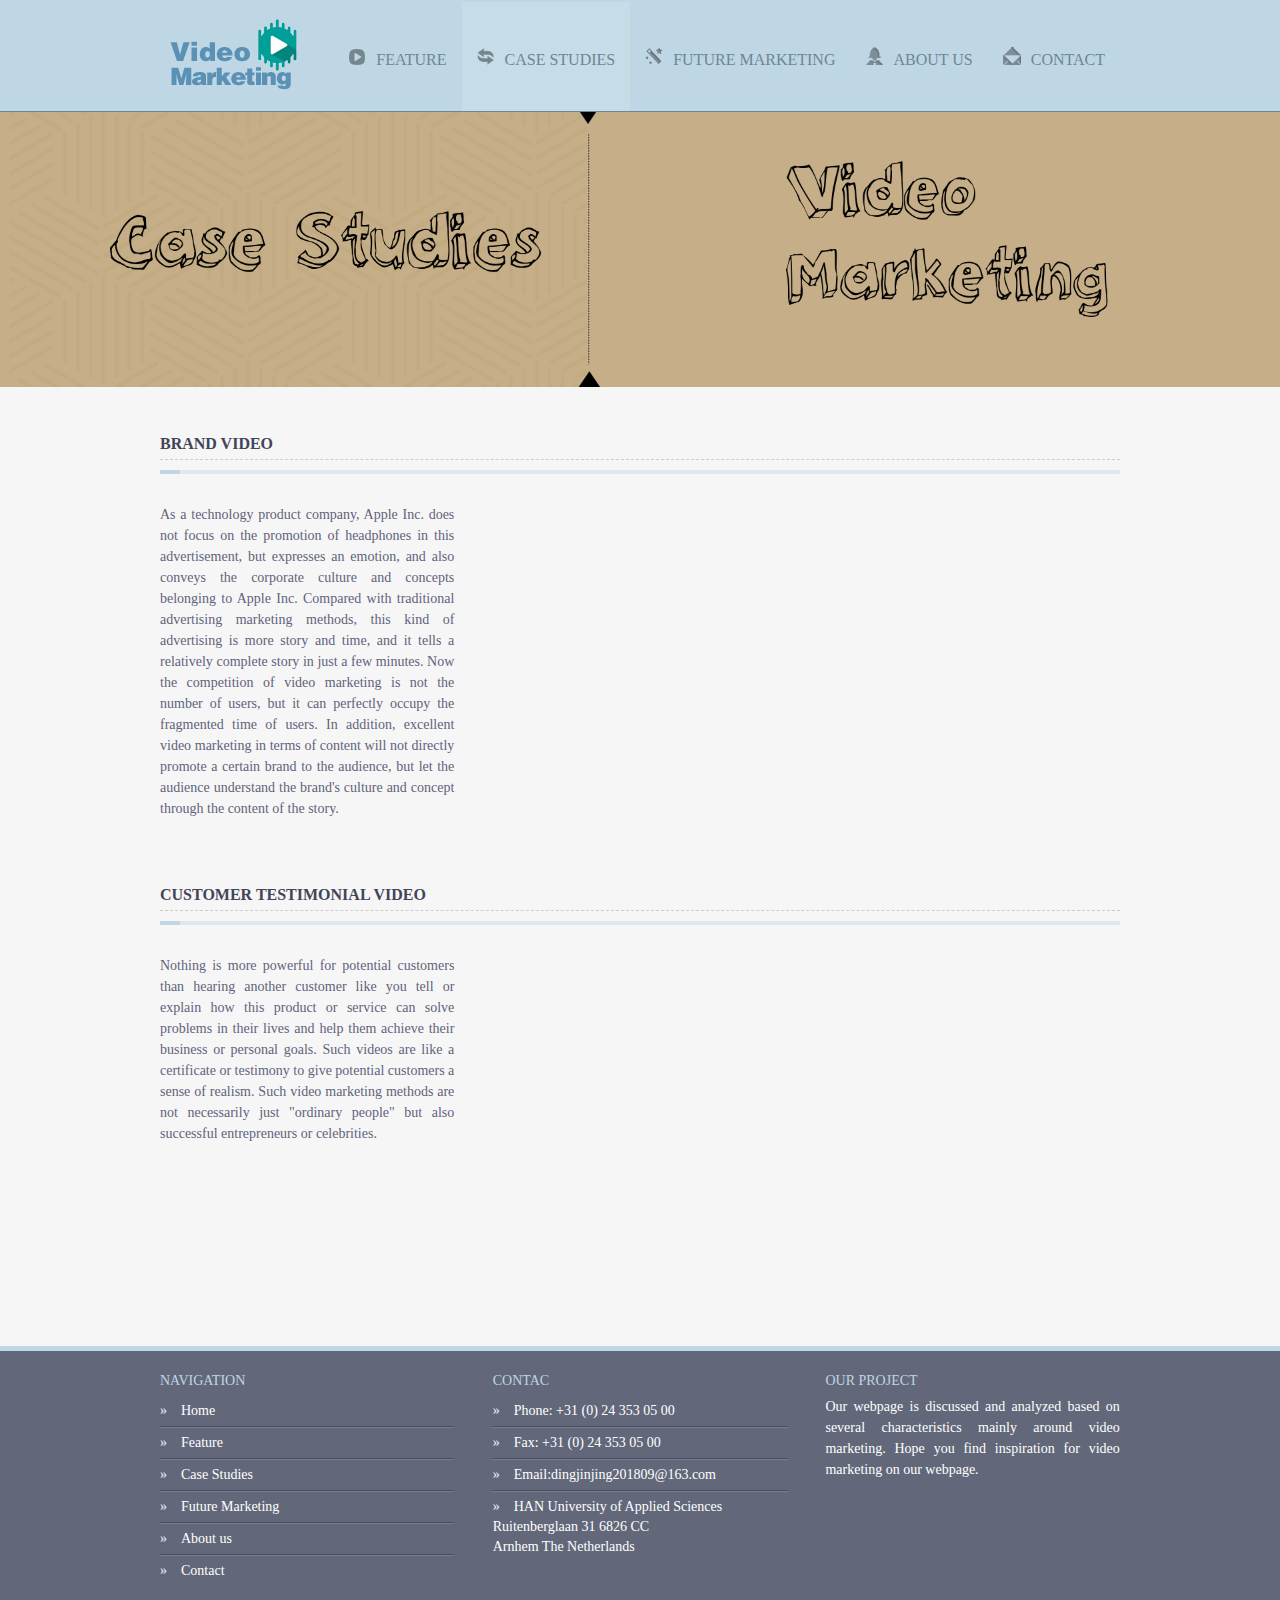
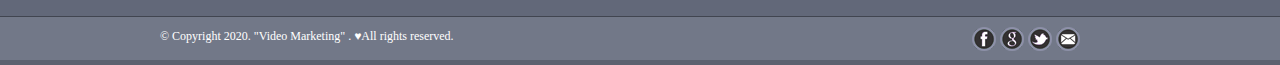
<file: case.html>
<!DOCTYPE html>
<html>
<head>
<meta charset="utf-8">
<title>Case Studies - Video Marketing</title>
<meta name="viewport" content="width=device-width, initial-scale=1, maximum-scale=1, user-scalable=0">
<link rel="stylesheet" href="css/base.css">
<link rel="stylesheet" href="css/skeleton.css">
<link rel="stylesheet" href="css/screen.css">
<script type="text/javascript" src="js/Jump.js"></script>

</head>
<body>
<div id="header">
  <div class="container header"> 
    <header>
      <div class="logo"><a href="index.html"><img src="images/logo.png"/></a></div>
      <div class="mainmenu">
        <div id="mainmenu">
          <ul class="sf-menu">
			  <li><a href="feature.html" class="link_menu"><span class="home"><img src="images/definition.png"/></span>Feature</a></li>
			  <li><a href="case.html" id="visited" class="link_menu"><span class="home"><img src="images/case.png"/></span>Case Studies</a></li>
			  <li><a href="trends.html" class="link_menu"><span class="home"><img src="images/trends.png"/></span>Future Marketing</a></li>
			  <li><a href="about.html" class="link_menu"><span class="home"><img src="images/about.png"/></span>About us</a></li>
			  <li><a href="contact.html" class="link_menu"><span class="home"><img src="images/contact.png"/></span>Contact</a></li>
          </ul>
        </div>
        <form id="responsive-menu" action="#" method="post">
          <select name="select" id="select"  onchange="s_click(this)">
			  <option value="">Navigation</option>
			  <option value="index.html">Home</option>
			  <option value="feature.html">Feature</option>
			  <option value="case.html">Case Studies</option>
              <option value="trends.html">Future Marketing</option>
			  <option value="about.html">About us</option>
			  <option value="contact.html">Contact</option>
          </select>
        </form>
      </div>
    </header>
  </div>
</div>

<div>
  <ul class="slides">
    <li><img src="images/flexslider/13.jpg" alt=""/></li>
  </ul>
</div>

<div class="blankSeparator"></div>
<div class="container portfolio"> 
     <h2>Brand Video</h2>
  <div class="sepContainer1"></div>
   <div class="one_third">
  <div>
    <p style="text-align: justify">As a technology product company, Apple Inc. does not focus on the promotion of headphones in this advertisement, but expresses an emotion, and also conveys the corporate culture and concepts belonging to Apple Inc. Compared with traditional advertising marketing methods, this kind of advertising is more story and time, and it tells a relatively complete story in just a few minutes. Now the competition of video marketing is not the number of users, but it can perfectly occupy the fragmented time of users. In addition, excellent video marketing in terms of content will not directly promote a certain brand to the audience, but let the audience understand the brand's culture and concept through the content of the story.</p>
  </div>
    </div>
  <div class="container portfolio">
  <iframe width="560" height="315" src="https://www.youtube.com/embed/tn837tG2cxA" frameborder="0" allow="accelerometer; autoplay; encrypted-media; gyroscope; picture-in-picture" allowfullscreen></iframe><br><br>
</div>
<div class="blankSeparator"></div>
<h2>Customer Testimonial video</h2>
  <div class="sepContainer1"></div>
    <div class="one_third">
  <div>
    <p style="text-align: justify">Nothing is more powerful for potential customers than hearing another customer like you tell or explain how this product or service can solve problems in their lives and help them achieve their business or personal goals. Such videos are like a certificate or testimony to give potential customers a sense of realism. Such video marketing methods are not necessarily just "ordinary people" but also successful entrepreneurs or celebrities.</p>
  </div>
    </div>
  <div class="container">
  <iframe width="560" height="315" src="https://www.youtube.com/embed/lyYhM0XIIwU" frameborder="0" allow="accelerometer; autoplay; encrypted-media; gyroscope; picture-in-picture" allowfullscreen></iframe><br><br>
</div>
</div>

<div class="blankSeparator1"></div>

<div id="footer">
  <div class="container footer">
    <div class="one_third">
      <h3>Navigation</h3>
      <ul>
        <li class="lines">&raquo;&nbsp;&nbsp;&nbsp;&nbsp;<a href="index.html">Home</a></li>
        <li class="lines">&raquo;&nbsp;&nbsp;&nbsp;&nbsp;<a href="feature.html">Feature</a></li>
        <li class="lines">&raquo;&nbsp;&nbsp;&nbsp;&nbsp;<a href="case.html">Case Studies</a></li>
        <li class="lines">&raquo;&nbsp;&nbsp;&nbsp;&nbsp;<a href="trends.html">Future Marketing</a></li>
        <li class="lines">&raquo;&nbsp;&nbsp;&nbsp;&nbsp;<a href="about.html">About us</a></li>
        <li class="lines">&raquo;&nbsp;&nbsp;&nbsp;&nbsp;<a href="contact.html">Contact</a></li>
      </ul>
    </div>
    <div class="one_third">
      <h3>Contac</h3>
      <ul>
        <li class="lines">&raquo;&nbsp;&nbsp;&nbsp;&nbsp;<a href="contact.html" class="">Phone: +31 (0) 24 353 05 00</a></li>
        <li class="lines">&raquo;&nbsp;&nbsp;&nbsp;&nbsp;<a href="contact.html" class="">Fax: +31 (0) 24 353 05 00</a></li>
        <li class="lines">&raquo;&nbsp;&nbsp;&nbsp;&nbsp;<a href="contact.html" class="">Email:dingjinjing201809@163.com</a></li>
        <li class="lines">&raquo;&nbsp;&nbsp;&nbsp;&nbsp;<a href="contact.html" class="">HAN University of Applied Sciences Ruitenberglaan 31 6826 CC <br>Arnhem The Netherlands</a></li>
      </ul>
    </div>
    <div class="one_third lastcolumn">
      <h3>Our project</h3>
      <p style="text-align: justify">Our webpage is discussed and analyzed based on several characteristics mainly around video marketing. Hope you find inspiration for video marketing on our webpage.</p>
    </div>
  </div>
</div>

<div id="copyright">
  <div class="container">
    <div class="eleven columns alpha">
      <p class="copyright">&copy; Copyright 2020. &quot;Video Marketing&quot; . <i>&hearts;</i>All rights reserved.</p>
    </div>
    <div class="five columns omega">
      <section class="socials">
        <ul class="socials fr">
          <li><a href="#"><img src="images/socials/facebook.png" class="poshytip" title="facebook"  alt="" /></a></li>
          <li><a href="#"><img src="images/socials/google.png" class="poshytip" title="google" alt="" /></a></li>
          <li><a href="#"><img src="images/socials/twitter.png" class="poshytip" title="twitter" alt="" /></a></li>
          <li><a href="#"><img src="images/socials/email.png" class="poshytip" title="Email" alt="" /></a></li>
        </ul>
      </section>
    </div>
  </div>
</div>
</body>
</html>
</file>
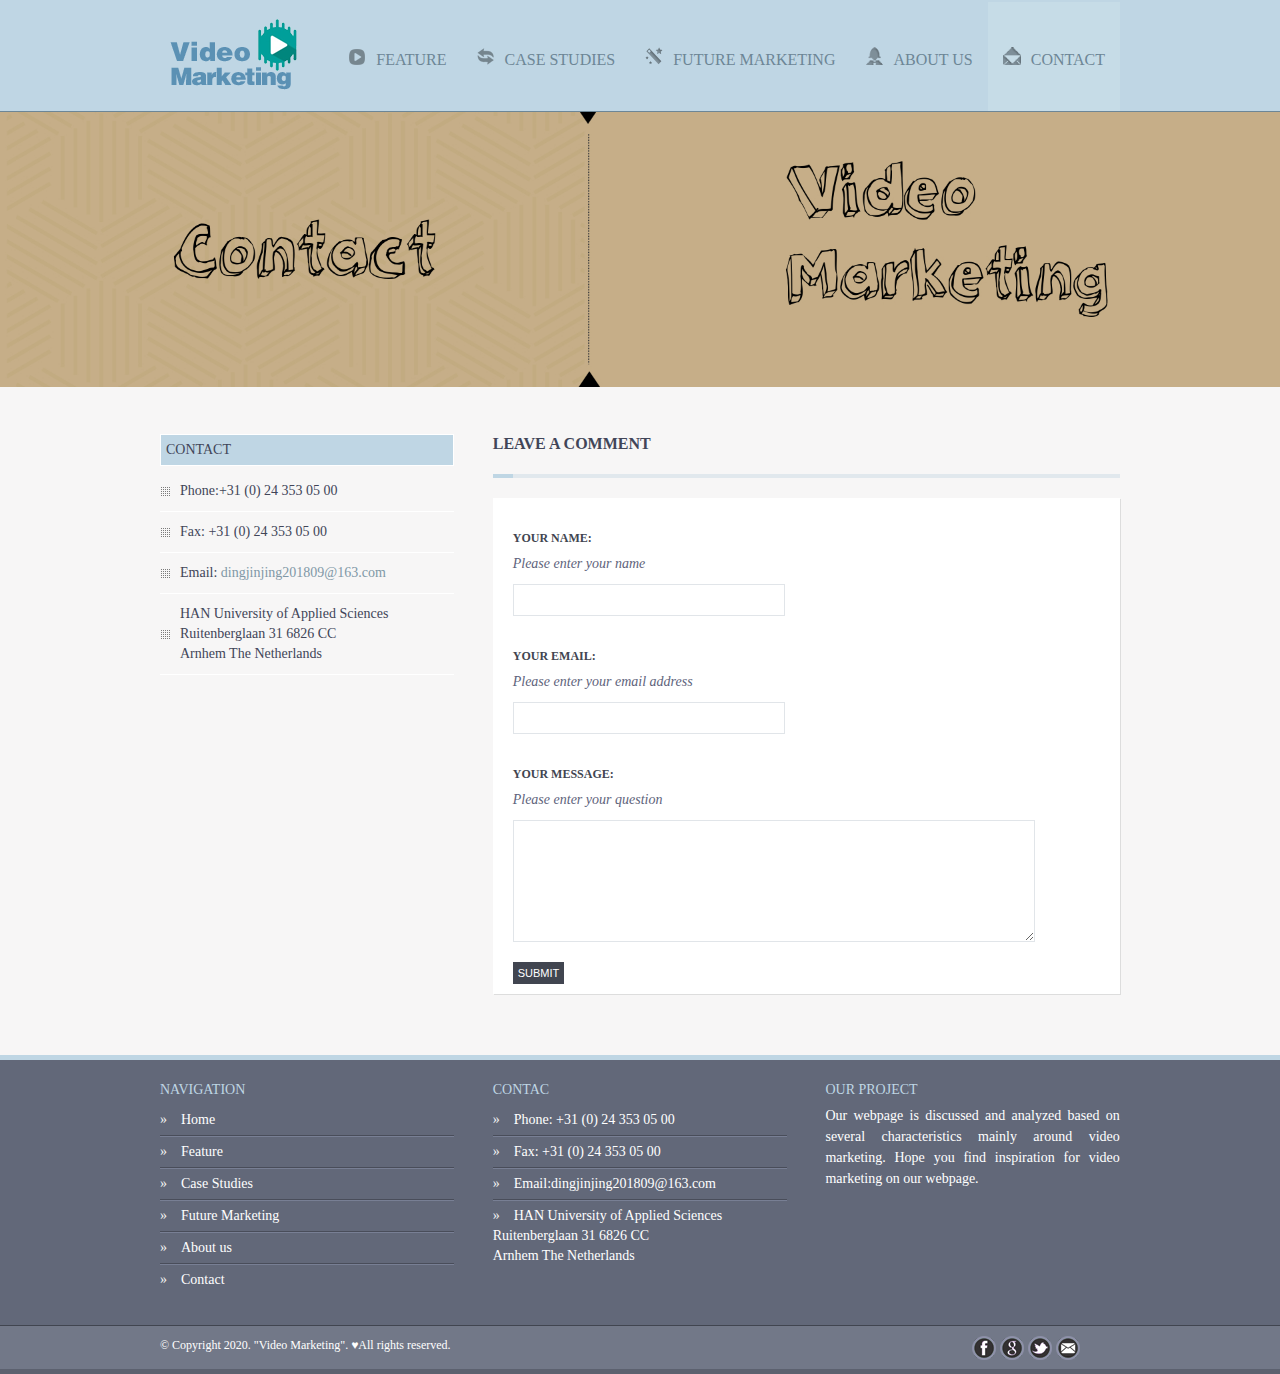
<file: contact.html>
<!DOCTYPE html>
<html>
<head>
<meta charset="utf-8">
<title>Contact - Video Marketing</title>
<meta name="viewport" content="width=device-width, initial-scale=1, maximum-scale=1, user-scalable=0">
<link rel="stylesheet" href="css/base.css">
<link rel="stylesheet" href="css/skeleton.css">
<link rel="stylesheet" href="css/screen.css">
<script type="text/javascript" src="js/Jump.js"></script>
</head>
<body>
<div id="header">
  <div class="container header"> 
    <header>
      <div class="logo"><a href="index.html"><img src="images/logo.png" alt="" /></a></div>
      <div class="mainmenu">
        <div id="mainmenu">
          <ul class="sf-menu">
			  <li><a href="feature.html" class="link_menu"><span class="home"><img src="images/definition.png"/></span>Feature</a></li>
			  <li><a href="case.html" class="link_menu"><span class="home"><img src="images/case.png"/></span>Case Studies</a></li>
			  <li><a href="trends.html" class="link_menu"><span class="home"><img src="images/trends.png"/></span>Future Marketing</a></li>
			  <li><a href="about.html" class="link_menu"><span class="home"><img src="images/about.png"/></span>About us</a></li>
			  <li><a href="contact.html" id="visited" class="link_menu"><span class="home"><img src="images/contact.png"/></span>Contact</a></li>
          </ul>
        </div>
        <form id="responsive-menu" action="#" method="post">
          <select name="select" id="select"  onchange="s_click(this)">
			  <option value="">Navigation</option>
			  <option value="index.html">Home</option>
			  <option value="feature.html">Feature</option>
			  <option value="case.html">Case Studies</option>
               <option value="trends.html">Future Marketing</option>
			  <option value="about.html">About us</option>
			  <option value="contact.html">Contact</option>
          </select>
        </form>
      </div>
    </header>
  </div>
</div>
<div>
  <ul class="slides">
    <li><img src="images/flexslider/16.jpg" alt=""/></li>
  </ul>
</div>
<div class="container">
  <div class="blankSeparator"></div>
  <div class="one_third contactsidebar singleblog">
    <section class="first">
      <h3>Contact</h3>
      <div class="boxtwosep"></div>
      <ul class="contactsidebarList">        
        <li>Phone:+31 (0) 24 353 05 00</li>
        <li>Fax: +31 (0) 24 353 05 00</li>        
        <li>Email: <a href="mailto:kaia831@163.com" title="">dingjinjing201809@163.com</a></li>
		<li>HAN University of Applied Sciences Ruitenberglaan 31 6826 CC <br>Arnhem The Netherlands</li>
      </ul>
    </section>
  </div>
  <div class="two_third lastcolumn contact1">
    <div id="contactForm">
      <h2>Leave a comment</h2>
      <div class="sepContainer"></div>
      <form action="process.php" method="post" id="contact_form">
        <div class="name">
          <label for="name">Your Name:</label>
          <p> Please enter your name</p>
          <input id=name name=email type=text required />
        </div>
        <div class="email">
          <label for="email">Your Email:</label>
          <p> Please enter your email address</p>
          <input id=email name=email type=email required />
        </div>
        <div class="message">
          <label for="message">Your Message:</label>
          <p> Please enter your question</p>
          <textarea id=message name=message rows=6 cols=10 required></textarea>
        </div>
        <div id="loader">
          <input type="submit" value="Submit" />
        </div>
      </form>
    </div>
  </div>
</div>

<div class="blankSeparator2"></div>

<div id="footer">
  <div class="container footer">
    <div class="one_third">
      <h3>Navigation</h3>
      <ul>
        <li class="lines">&raquo;&nbsp;&nbsp;&nbsp;&nbsp;<a href="index.html">Home</a></li>
        <li class="lines">&raquo;&nbsp;&nbsp;&nbsp;&nbsp;<a href="feature.html">Feature</a></li>
        <li class="lines">&raquo;&nbsp;&nbsp;&nbsp;&nbsp;<a href="case.html">Case Studies</a></li>
        <li class="lines">&raquo;&nbsp;&nbsp;&nbsp;&nbsp;<a href="trends.html">Future Marketing</a></li>
        <li class="lines">&raquo;&nbsp;&nbsp;&nbsp;&nbsp;<a href="about.html">About us</a></li>
        <li class="lines">&raquo;&nbsp;&nbsp;&nbsp;&nbsp;<a href="contact.html">Contact</a></li>
      </ul>
    </div>
    <div class="one_third">
      <h3>Contac</h3>
      <ul>
        <li class="lines">&raquo;&nbsp;&nbsp;&nbsp;&nbsp;<a href="contact.html" class="">Phone: +31 (0) 24 353 05 00</a></li>
        <li class="lines">&raquo;&nbsp;&nbsp;&nbsp;&nbsp;<a href="contact.html" class="">Fax: +31 (0) 24 353 05 00</a></li>
        <li class="lines">&raquo;&nbsp;&nbsp;&nbsp;&nbsp;<a href="contact.html" class="">Email:dingjinjing201809@163.com</a></li>
        <li class="lines">&raquo;&nbsp;&nbsp;&nbsp;&nbsp;<a href="contact.html" class="">HAN University of Applied Sciences Ruitenberglaan 31 6826 CC <br>Arnhem The Netherlands</a></li>
      </ul>
    </div>
    <div class="one_third lastcolumn">
      <h3>Our project</h3>
      <p style="text-align: justify">Our webpage is discussed and analyzed based on several characteristics mainly around video marketing. Hope you find inspiration for video marketing on our webpage.</p>
    </div>
  </div>
</div>

<div id="copyright">
  <div class="container">
    <div class="eleven columns alpha">
      <p class="copyright">&copy; Copyright 2020. &quot;Video Marketing&quot;. <i>&hearts;</i>All rights reserved.</p>
    </div>
    <div class="five columns omega">
      <section class="socials">
        <ul class="socials fr">
          <li><a href="#"><img src="images/socials/facebook.png" class="poshytip" title="facebook"  alt="" /></a></li>
          <li><a href="#"><img src="images/socials/google.png" class="poshytip" title="google" alt="" /></a></li>
          <li><a href="#"><img src="images/socials/twitter.png" class="poshytip" title="twitter" alt="" /></a></li>
          <li><a href="#"><img src="images/socials/email.png" class="poshytip" title="Email" alt="" /></a></li>
        </ul>
      </section>
    </div>
  </div>
</div>
</body>
</html>
</file>
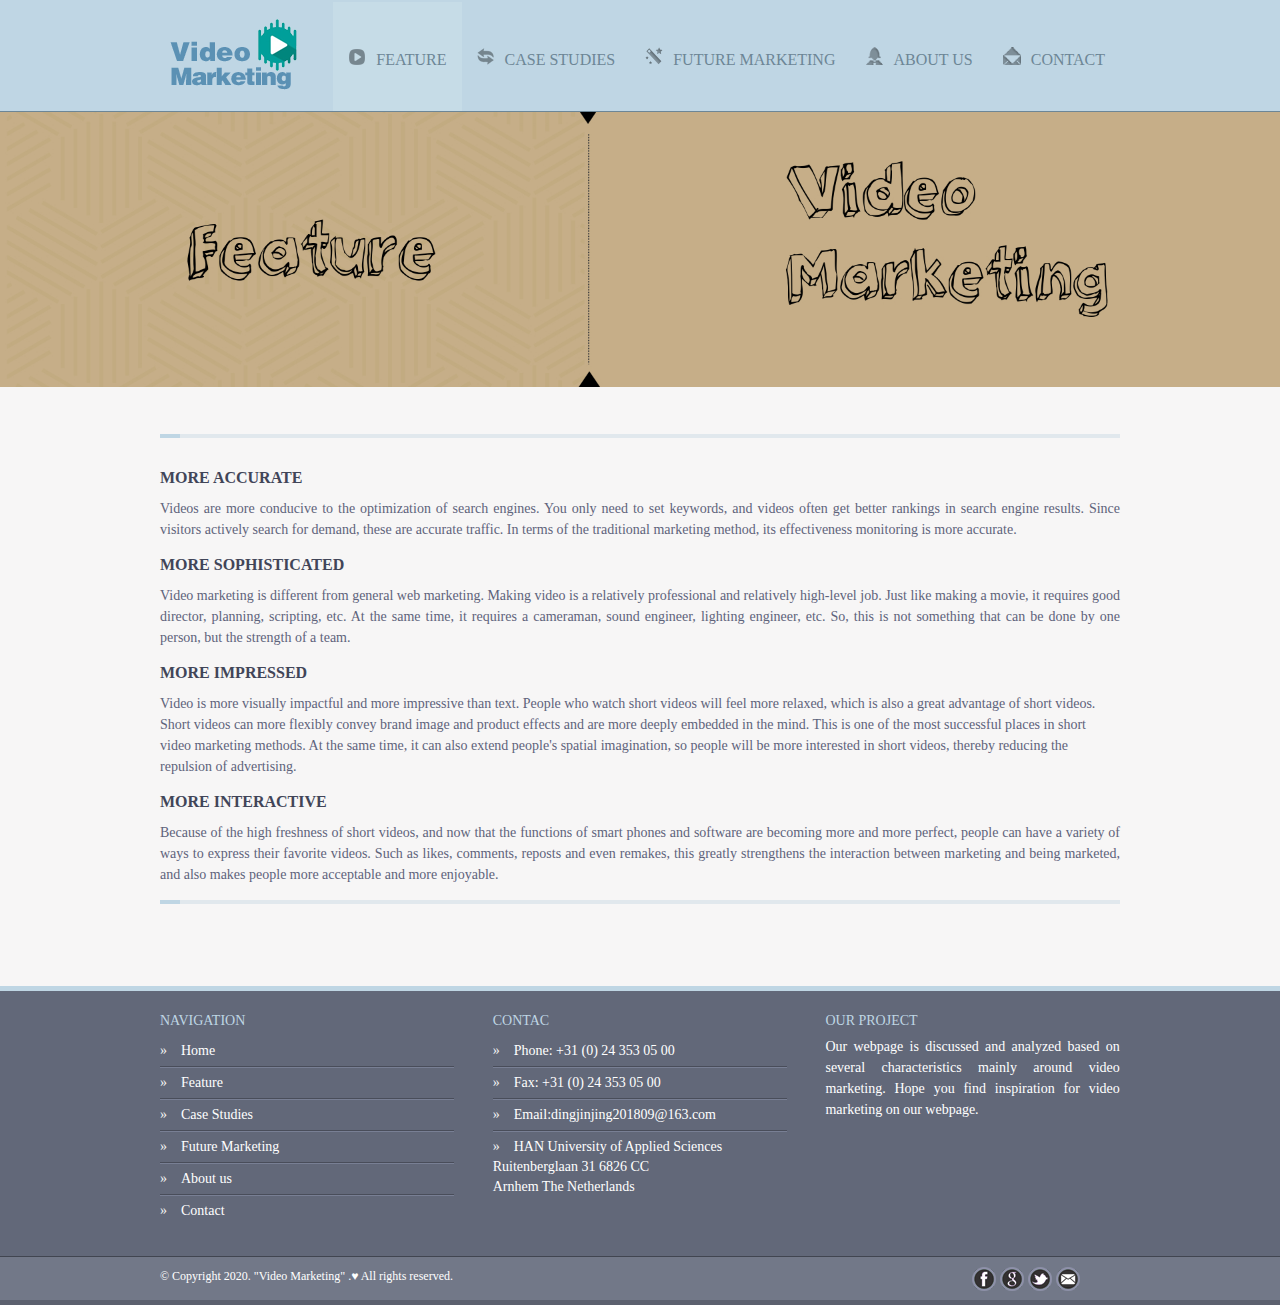
<file: feature.html>
<!DOCTYPE html>
<html>
<head>
<meta charset="utf-8">
<title>Definition - Video Marketing</title>
<meta name="viewport" content="width=device-width, initial-scale=1, maximum-scale=1, user-scalable=0">
<link rel="stylesheet" href="css/base.css">
<link rel="stylesheet" href="css/skeleton.css">
<link rel="stylesheet" href="css/screen.css">
<script type="text/javascript" src="js/Jump.js"></script>

</head>
<body>
<div id="header">
  <div class="container header"> 
    <header>
      <div class="logo"><a href="index.html"><img src="images/logo.png"/></a></div>
      <div class="mainmenu">
        <div id="mainmenu">
          <ul class="sf-menu">
			  <li><a href="feature.html" id="visited" class="link_menu"><span class="home"><img src="images/definition.png"/></span>Feature</a></li>
			  <li><a href="case.html" class="link_menu"><span class="home"><img src="images/case.png"/></span>Case Studies</a></li>
			  <li><a href="trends.html" class="link_menu"><span class="home"><img src="images/trends.png"/></span>Future Marketing</a></li>
			  <li><a href="about.html" class="link_menu"><span class="home"><img src="images/about.png"/></span>About us</a></li>
			  <li><a href="contact.html" class="link_menu"><span class="home"><img src="images/contact.png"/></span>Contact</a></li>
          </ul>
        </div>
        <form id="responsive-menu" action="#" method="post">
          <select name="select" id="select"  onchange="s_click(this)">
			  <option value="">Navigation</option>
			  <option value="index.html">Home</option>
			  <option value="feature.html">Feature</option>
			  <option value="case.html">Case Studies</option>
			  <option value="about.html">About us</option>
			  <option value="contact.html">Contact</option>
          </select>
        </form>
      </div>
    </header>
  </div>
</div>

<div>
  <ul class="slides">
    <li><img src="images/flexslider/feature.jpg" alt=""/></li>
  </ul>
</div>

<div class="blankSeparator"></div>  
    <div class="container">
  <div class="sepContainer1"></div>
  <div>
    <h2>More Accurate</h2>
       <p style="text-align: justify">Videos are more conducive to the optimization of search engines. You only need to set keywords, and videos often get better rankings in search engine results. Since visitors actively search for demand, these are accurate traffic. In terms of the traditional marketing method, its effectiveness monitoring is more accurate.</p>
      <h2>More Sophisticated</h2>
        <p style="text-align: justify">Video marketing is different from general web marketing. Making video is a relatively professional and relatively high-level job. Just like making a movie, it requires good director, planning, scripting, etc. At the same time, it requires a cameraman, sound engineer, lighting engineer, etc. So, this is not something that can be done by one person, but the strength of a team.</p>
      <h2>More Impressed</h2>
        <p style="text-align：justify">Video is more visually impactful and more impressive than text. People who watch short videos will feel more relaxed, which is also a great advantage of short videos. Short videos can more flexibly convey brand image and product effects and are more deeply embedded in the mind. This is one of the most successful places in short video marketing methods. At the same time, it can also extend people's spatial imagination, so people will be more interested in short videos, thereby reducing the repulsion of advertising.</p>
      <h2>More Interactive</h2>
         <p style="text-align: justify">Because of the high freshness of short videos, and now that the functions of smart phones and software are becoming more and more perfect, people can have a variety of ways to express their favorite videos. Such as likes, comments, reposts and even remakes, this greatly strengthens the interaction between marketing and being marketed, and also makes people more acceptable and more enjoyable.</p>
  </div>
    <div class="sepContainer1"></div> 
  <div class="blankSeparator"></div>
  <div class="container">
  </div> 

</div>

<div class="blankSeparator1"></div>

<div id="footer">
  <div class="container footer">
    <div class="one_third">
      <h3>Navigation</h3>
      <ul>
        <li class="lines">&raquo;&nbsp;&nbsp;&nbsp;&nbsp;<a href="index.html">Home</a></li>
        <li class="lines">&raquo;&nbsp;&nbsp;&nbsp;&nbsp;<a href="feature.html">Feature</a></li>
        <li class="lines">&raquo;&nbsp;&nbsp;&nbsp;&nbsp;<a href="case.html">Case Studies</a></li>
        <li class="lines">&raquo;&nbsp;&nbsp;&nbsp;&nbsp;<a href="trends.html">Future Marketing</a></li>
        <li class="lines">&raquo;&nbsp;&nbsp;&nbsp;&nbsp;<a href="about.html">About us</a></li>
        <li class="lines">&raquo;&nbsp;&nbsp;&nbsp;&nbsp;<a href="contact.html">Contact</a></li>
      </ul>
    </div>
    <div class="one_third">
      <h3>Contac</h3>
      <ul>
        <li class="lines">&raquo;&nbsp;&nbsp;&nbsp;&nbsp;<a href="contact.html" class="">Phone: +31 (0) 24 353 05 00</a></li>
        <li class="lines">&raquo;&nbsp;&nbsp;&nbsp;&nbsp;<a href="contact.html" class="">Fax: +31 (0) 24 353 05 00</a></li>
        <li class="lines">&raquo;&nbsp;&nbsp;&nbsp;&nbsp;<a href="contact.html" class="">Email:dingjinjing201809@163.com</a></li>
        <li class="lines">&raquo;&nbsp;&nbsp;&nbsp;&nbsp;<a href="contact.html" class="">HAN University of Applied Sciences Ruitenberglaan 31 6826 CC <br>Arnhem The Netherlands</a></li>
      </ul>
    </div>
    <div class="one_third lastcolumn">
      <h3>Our project</h3>
      <p style="text-align: justify">Our webpage is discussed and analyzed based on several characteristics mainly around video marketing. Hope you find inspiration for video marketing on our webpage.</p>
    </div>
  </div>
</div>

<div id="copyright">
  <div class="container">
    <div class="eleven columns alpha">
      <p class="copyright">&copy; Copyright 2020. &quot;Video Marketing&quot; .<i>&hearts;</i> All rights reserved.</p>
    </div>
    <div class="five columns omega">
      <section class="socials">
        <ul class="socials fr">
          <li><a href="#"><img src="images/socials/facebook.png" class="poshytip" title="facebook"  alt="" /></a></li>
          <li><a href="#"><img src="images/socials/google.png" class="poshytip" title="google" alt="" /></a></li>
          <li><a href="#"><img src="images/socials/twitter.png" class="poshytip" title="twitter" alt="" /></a></li>
          <li><a href="#"><img src="images/socials/email.png" class="poshytip" title="Email" alt="" /></a></li>
        </ul>
      </section>
    </div>
  </div>
</div>
</body>
</html>
</file>
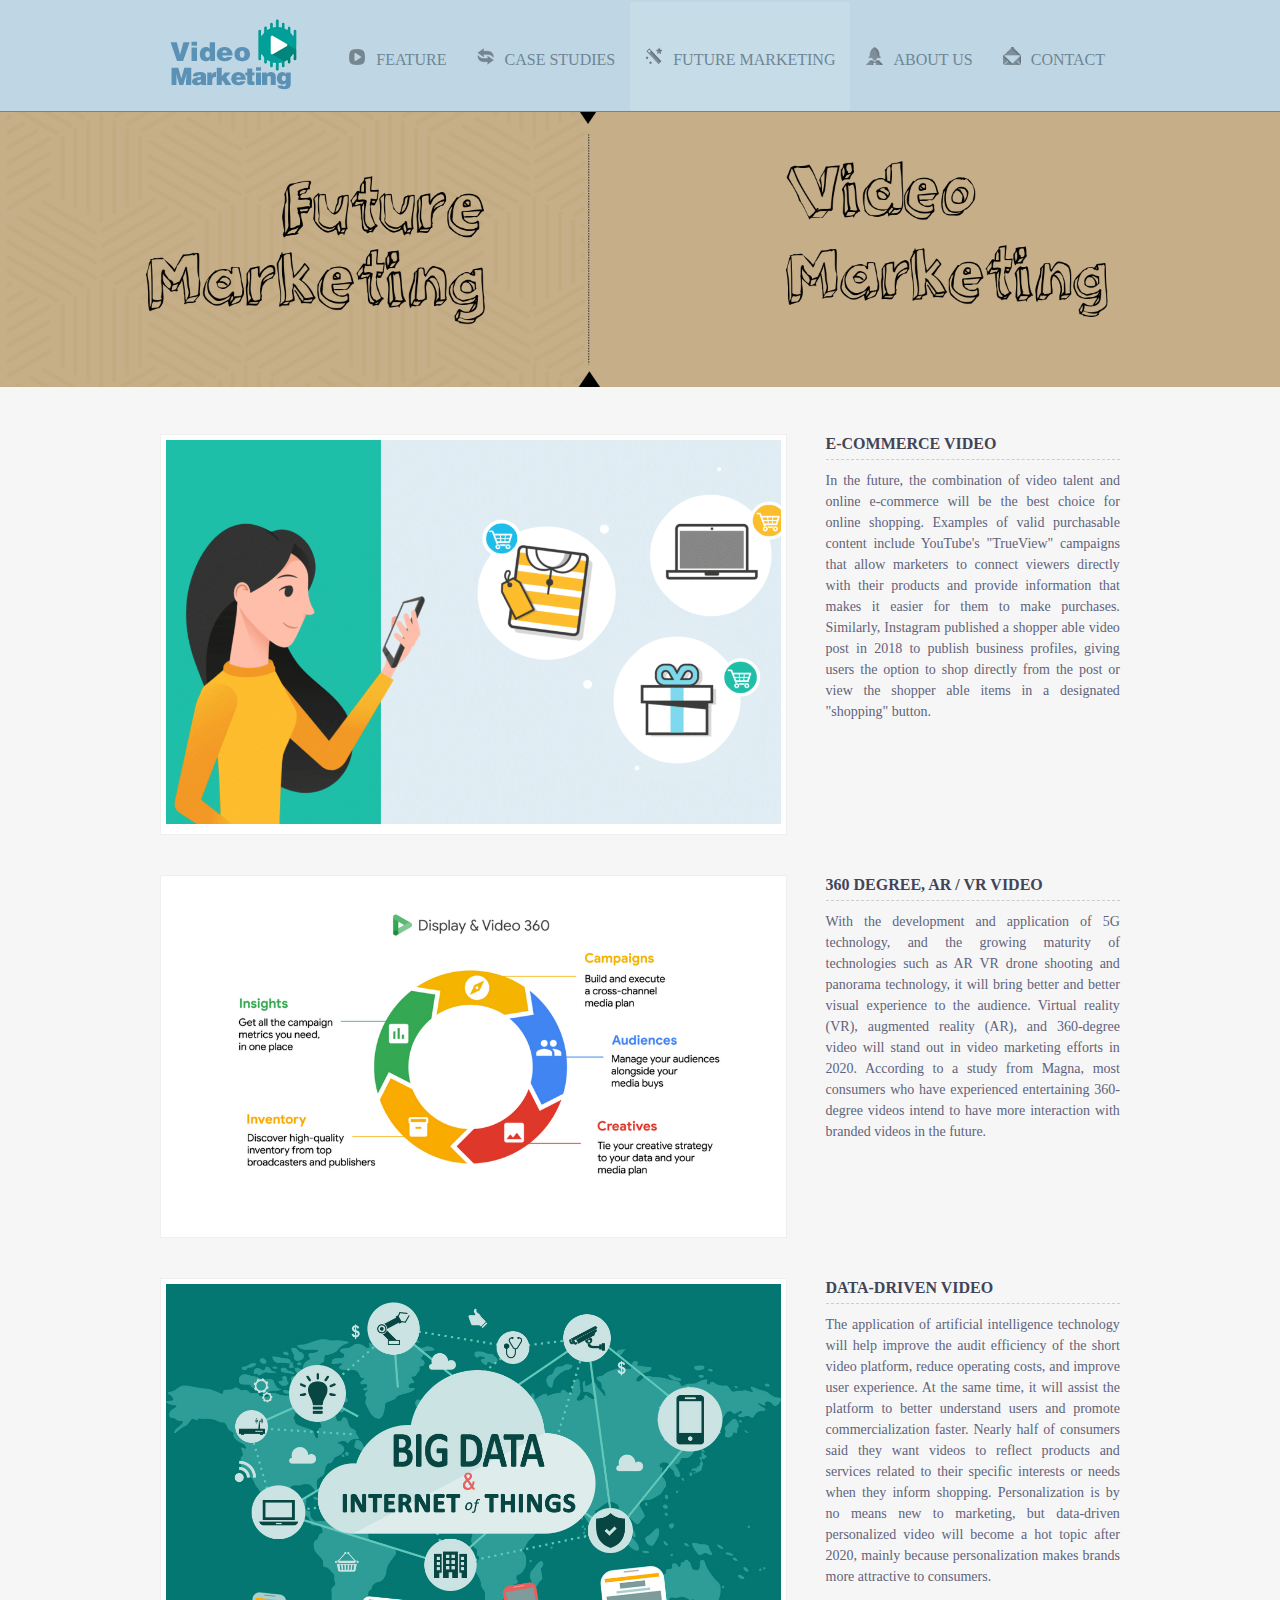
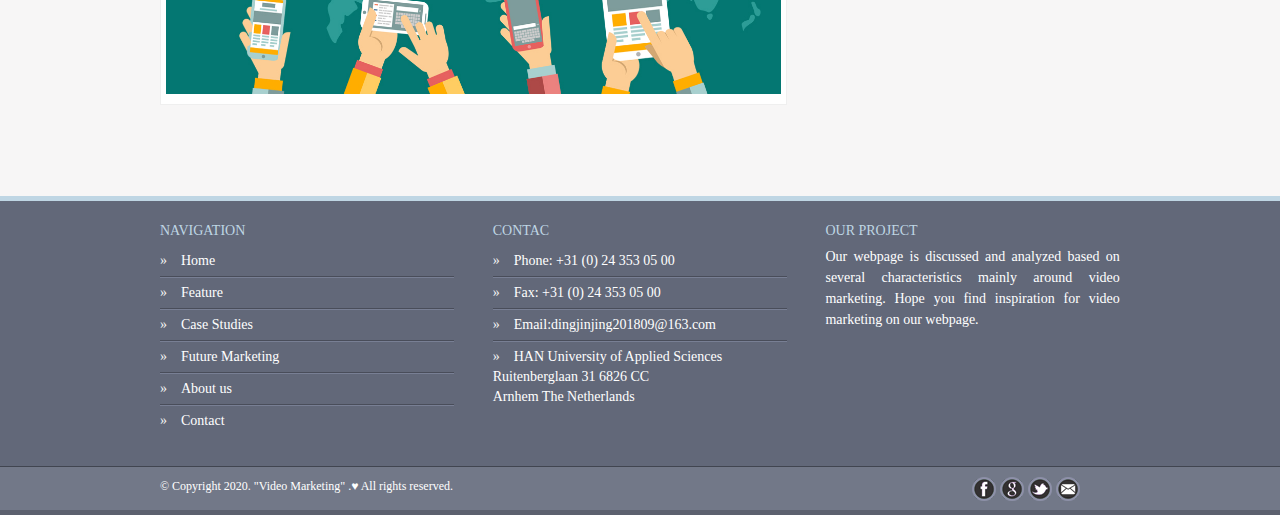
<file: trends.html>
<!DOCTYPE html>
<html>
<head>
<meta charset="utf-8">
<title>Trends - Video Marketing</title>
<meta name="viewport" content="width=device-width, initial-scale=1, maximum-scale=1, user-scalable=0">
<link rel="stylesheet" href="css/base.css">
<link rel="stylesheet" href="css/skeleton.css">
<link rel="stylesheet" href="css/screen.css">
<script type="text/javascript" src="js/Jump.js"></script>

</head>
<body>
<div id="header">
  <div class="container header"> 
    <header>
      <div class="logo"><a href="index.html"><img src="images/logo.png"/></a></div>
      <div class="mainmenu">
        <div id="mainmenu">
          <ul class="sf-menu">
			  <li><a href="feature.html" class="link_menu"><span class="home"><img src="images/definition.png"/></span>Feature</a></li>
			  <li><a href="case.html" class="link_menu"><span class="home"><img src="images/case.png"/></span>Case Studies</a></li>
			  <li><a href="trends.html" id="visited" class="link_menu"><span class="home"><img src="images/trends.png"/></span>Future Marketing</a></li>
			  <li><a href="about.html" class="link_menu"><span class="home"><img src="images/about.png"/></span>About us</a></li>
			  <li><a href="contact.html" class="link_menu"><span class="home"><img src="images/contact.png"/></span>Contact</a></li>
          </ul>
        </div>
        <form id="responsive-menu" action="#" method="post">
          <select name="select" id="select"  onchange="s_click(this)">
			  <option value="">Navigation</option>
			  <option value="index.html">Home</option>
			  <option value="feature.html">Feature</option>
			  <option value="case.html">Case Studies</option>
              <option value="trends.html">Future Marketing</option>
			  <option value="about.html">About us</option>
			  <option value="contact.html">Contact</option>
          </select>
        </form>
      </div>
    </header>
  </div>
</div>

<div>
  <ul class="slides">
    <li><img src="images/flexslider/14.jpg" alt=""/></li>
  </ul>
</div>

<div class="blankSeparator"></div>
<div class="container portfolio">
  <div class="two_third">
    <div class="flexslider">
      <img src="images/video12.jpg" alt="" />
    </div>
  </div>
  <div class="one_third lastcolumn">
    <h2>E-commerce video</h2>
    <p style="text-align: justify">In the future, the combination of video talent and online e-commerce will be the best choice for online shopping. Examples of valid purchasable content include YouTube's "TrueView" campaigns that allow marketers to connect viewers directly with their products and provide information that makes it easier for them to make purchases. Similarly, Instagram published a shopper able video post in 2018 to publish business profiles, giving users the option to shop directly from the post or view the shopper able items in a designated "shopping" button.</p>
  </div>
  </div>

 <div class="container portfolio">
	 <div class="two_third">
		<div class="flexslider">
		  <img src="images/video1.png" alt="" />
		</div>
	  </div>
	  <div class="one_third lastcolumn">
		<h2>360 degree, AR / VR video</h2>
		<p style="text-align: justify">With the development and application of 5G technology, and the growing maturity of technologies such as AR VR drone shooting and panorama technology, it will bring better and better visual experience to the audience. Virtual reality (VR), augmented reality (AR), and 360-degree video will stand out in video marketing efforts in 2020. According to a study from Magna, most consumers who have experienced entertaining 360-degree videos intend to have more interaction with branded videos in the future. </p>
	  </div>
  </div>

  <div class="container portfolio">
	  <div class="two_third">
		<div class="flexslider">
		  <img src="images/video.jpg" alt="" />
		</div>
	  </div>
	  <div class="one_third lastcolumn">
		<h2>Data-driven video</h2>
		<p style="text-align: justify">The application of artificial intelligence technology will help improve the audit efficiency of the short video platform, reduce operating costs, and improve user experience. At the same time, it will assist the platform to better understand users and promote commercialization faster. Nearly half of consumers said they want videos to reflect products and services related to their specific interests or needs when they inform shopping. Personalization is by no means new to marketing, but data-driven personalized video will become a hot topic after 2020, mainly because personalization makes brands more attractive to consumers.</p>
	  </div>
  </div>
<div class="blankSeparator1"></div>

<div id="footer">
  <div class="container footer">
    <div class="one_third">
      <h3>Navigation</h3>
      <ul>
        <li class="lines">&raquo;&nbsp;&nbsp;&nbsp;&nbsp;<a href="index.html">Home</a></li>
        <li class="lines">&raquo;&nbsp;&nbsp;&nbsp;&nbsp;<a href="feature.html">Feature</a></li>
        <li class="lines">&raquo;&nbsp;&nbsp;&nbsp;&nbsp;<a href="case.html">Case Studies</a></li>
        <li class="lines">&raquo;&nbsp;&nbsp;&nbsp;&nbsp;<a href="trends.html">Future Marketing</a></li>
        <li class="lines">&raquo;&nbsp;&nbsp;&nbsp;&nbsp;<a href="about.html">About us</a></li>
        <li class="lines">&raquo;&nbsp;&nbsp;&nbsp;&nbsp;<a href="contact.html">Contact</a></li>
      </ul>
    </div>
    <div class="one_third">
      <h3>Contac</h3>
      <ul>
        <li class="lines">&raquo;&nbsp;&nbsp;&nbsp;&nbsp;<a href="contact.html" class="">Phone: +31 (0) 24 353 05 00</a></li>
        <li class="lines">&raquo;&nbsp;&nbsp;&nbsp;&nbsp;<a href="contact.html" class="">Fax: +31 (0) 24 353 05 00</a></li>
        <li class="lines">&raquo;&nbsp;&nbsp;&nbsp;&nbsp;<a href="contact.html" class="">Email:dingjinjing201809@163.com</a></li>
        <li class="lines">&raquo;&nbsp;&nbsp;&nbsp;&nbsp;<a href="contact.html" class="">HAN University of Applied Sciences Ruitenberglaan 31 6826 CC <br>Arnhem The Netherlands</a></li>
      </ul>
    </div>
    <div class="one_third lastcolumn">
      <h3>Our project</h3>
      <p style="text-align: justify">Our webpage is discussed and analyzed based on several characteristics mainly around video marketing. Hope you find inspiration for video marketing on our webpage.</p>
    </div>
  </div>
</div>

<div id="copyright">
  <div class="container">
    <div class="eleven columns alpha">
      <p class="copyright">&copy; Copyright 2020. &quot;Video Marketing&quot; .<i>&hearts;</i> All rights reserved.</p>
    </div>
    <div class="five columns omega">
      <section class="socials">
        <ul class="socials fr">
          <li><a href="#"><img src="images/socials/facebook.png" class="poshytip" title="facebook"  alt="" /></a></li>
          <li><a href="#"><img src="images/socials/google.png" class="poshytip" title="google" alt="" /></a></li>
          <li><a href="#"><img src="images/socials/twitter.png" class="poshytip" title="twitter" alt="" /></a></li>
          <li><a href="#"><img src="images/socials/email.png" class="poshytip" title="Email" alt="" /></a></li>
        </ul>
      </section>
    </div>
  </div>
</div>
</body>
</html>
</file>
<file: css/skeleton.css>
/* #Base 960 Grid
================================================== */

    .container {
	position: relative;
	width: 960px;
	margin: 0 auto;
}
.column, .columns {
	float: left;
	display: inline;
	margin-left: 20px;
	margin-right: 20px;
}
.row {
	margin-bottom: 20px;
}
/* Nested Column Classes */
    .column.alpha, .columns.alpha {
	margin-left: 0;
}
.column.omega, .columns.omega {
	margin-right: 0;
}
/* Base Grid */
    .container .one.column {
	width: 20px;
}
.container .two.columns {
	width: 80px;
}
.container .three.columns {
	width: 140px;
}
.container .four.columns {
	width: 200px;
}
.container .five.columns {
	width: 260px;
}
.container .six.columns {
	width: 320px;
}
.container .seven.columns {
	width: 380px;
}
.container .eight.columns {
	width: 440px;
}
.container .nine.columns {
	width: 500px;
}
.container .ten.columns {
	width: 560px;
}
.container .eleven.columns {
	width: 620px;
}
.container .twelve.columns {
	width: 680px;
}
.container .thirteen.columns {
	width: 740px;
}
.container .fourteen.columns {
	width: 800px;
}
.container .fifteen.columns {
	width: 860px;
}
.container .sixteen.columns {
	width: 920px;
}
.container .one-third.column {
	width: 280px;
}
.container .two-thirds.column {
	width: 600px;
}
/* Offsets */
    .container .offset-by-one {
	padding-left: 40px;
}
.container .offset-by-two {
	padding-left: 100px;
}
.container .offset-by-three {
	padding-left: 160px;
}
.container .offset-by-four {
	padding-left: 220px;
}
.container .offset-by-five {
	padding-left: 280px;
}
.container .offset-by-six {
	padding-left: 340px;
}
.container .offset-by-seven {
	padding-left: 400px;
}
.container .offset-by-eight {
	padding-left: 460px;
}
.container .offset-by-nine {
	padding-left: 520px;
}
.container .offset-by-ten {
	padding-left: 580px;
}
.container .offset-by-eleven {
	padding-left: 640px;
}
.container .offset-by-twelve {
	padding-left: 700px;
}
.container .offset-by-thirteen {
	padding-left: 760px;
}
.container .offset-by-fourteen {
	padding-left: 820px;
}
.container .offset-by-fifteen {
	padding-left: 880px;
}



/* #Tablet (Portrait)
================================================== */

    /* Note: Design for a width of 768px */

    @media only screen and (min-width: 768px) and (max-width: 959px) {
 .container {
width: 768px;
}
 .container .column,  .container .columns {
margin-left: 10px;
margin-right: 10px;
}
 .column.alpha, .columns.alpha {
margin-left: 0;
margin-right: 10px;
}
 .column.omega, .columns.omega {
margin-right: 0;
margin-left: 10px;
}
 .container .one.column {
width: 28px;
}
 .container .two.columns {
width: 76px;
}
 .container .three.columns {
width: 124px;
}
 .container .four.columns {
width: 172px;
}
 .container .five.columns {
width: 220px;
}
 .container .six.columns {
width: 268px;
}
 .container .seven.columns {
width: 316px;
}
 .container .eight.columns {
width: 364px;
}
 .container .nine.columns {
width: 412px;
}
 .container .ten.columns {
width: 460px;
}
 .container .eleven.columns {
width: 508px;
}
 .container .twelve.columns {
width: 556px;
}
 .container .thirteen.columns {
width: 604px;
}
 .container .fourteen.columns {
width: 652px;
}
 .container .fifteen.columns {
width: 700px;
}
 .container .sixteen.columns {
width: 748px;
}
 .container .one-third.column {
width: 236px;
}
 .container .two-thirds.column {
width: 492px;
}

        /* Offsets */
        .container .offset-by-one {
padding-left: 48px;
}
 .container .offset-by-two {
padding-left: 96px;
}
 .container .offset-by-three {
padding-left: 144px;
}
 .container .offset-by-four {
padding-left: 192px;
}
 .container .offset-by-five {
padding-left: 240px;
}
 .container .offset-by-six {
padding-left: 288px;
}
 .container .offset-by-seven {
padding-left: 336px;
}
 .container .offset-by-eight {
padding-left: 348px;
}
 .container .offset-by-nine {
padding-left: 432px;
}
 .container .offset-by-ten {
padding-left: 480px;
}
 .container .offset-by-eleven {
padding-left: 528px;
}
 .container .offset-by-twelve {
padding-left: 576px;
}
 .container .offset-by-thirteen {
padding-left: 624px;
}
 .container .offset-by-fourteen {
padding-left: 672px;
}
 .container .offset-by-fifteen {
padding-left: 720px;
}
}


/*  #Mobile (Portrait)
================================================== */

    /* Note: Design for a width of 320px */

    @media only screen and (max-width: 767px) {
 .container {
width: 300px;
}
 .column, .columns {
float: left;
display: inline;
margin-left: 10px;
margin-right: 10px;
}
 .row {
margin-bottom: 20px;
}

		/* Nested Column Classes */
		.column.alpha, .columns.alpha {
margin: 0;
}
 .column.omega, .columns.omega {
margin: 0;
}
 .container .one-third.column {
margin: 10px 0;
}
 .container .one.column,  .container .two.columns,  .container .three.columns,  .container .four.columns,  .container .five.columns,  .container .six.columns,  .container .seven.columns,  .container .eight.columns,  .container .nine.columns,  .container .ten.columns,  .container .eleven.columns,  .container .twelve.columns,  .container .thirteen.columns,  .container .fourteen.columns,  .container .fifteen.columns,  .container .sixteen.columns {
width: 280px;
}
 .container .one-third.column,  .container .two-thirds.column {
width: 280px;
}

        /* Offsets */
        .container .offset-by-one,  .container .offset-by-two,  .container .offset-by-three,  .container .offset-by-four,  .container .offset-by-five,  .container .offset-by-six,  .container .offset-by-seven,  .container .offset-by-eight,  .container .offset-by-nine,  .container .offset-by-ten,  .container .offset-by-eleven,  .container .offset-by-twelve,  .container .offset-by-thirteen,  .container .offset-by-fourteen,  .container .offset-by-fifteen {
padding-left: 0;
}
}


/* #Mobile (Landscape)
================================================== */

    /* Note: Design for a width of 480px */

    @media only screen and (min-width: 480px) and (max-width: 767px) {
 .container {
width: 420px;
}
 .column, .columns {
float: left;
display: inline;
margin-left: 10px;
margin-right: 10px;
}
 .row {
margin-bottom: 20px;
}

		/* Nested Column Classes */
		.column.alpha, .columns.alpha {
margin: 0;
}
 .column.omega, .columns.omega {
margin: 0;
}
 .container .one-third.column {
margin: 10px 0;
}
 .container .one.column,  .container .two.columns,  .container .three.columns,  .container .four.columns,  .container .five.columns,  .container .six.columns,  .container .seven.columns,  .container .eight.columns,  .container .nine.columns,  .container .ten.columns,  .container .eleven.columns,  .container .twelve.columns,  .container .thirteen.columns,  .container .fourteen.columns,  .container .fifteen.columns,  .container .sixteen.columns {
width: 400px;
}
 .container .one-third.column,  .container .two-thirds.column {
width: 400px;
}
}
/* #Clearing
================================================== */

    /* Self Clearing Goodness */
    .container:after {
	content: "\0020";
	display: block;
	height: 0;
	clear: both;
	visibility: hidden;
}
/* Use clearfix class on parent to clear nested columns,
    or wrap each row of columns in a <div class="row"> */
    .clearfix:before,  .clearfix:after,  .row:before,  .row:after {
	content: '\0020';
	display: block;
	overflow: hidden;
	visibility: hidden;
	width: 0;
	height: 0;
}
.row:after,  .clearfix:after {
	clear: both;
}
.row,  .clearfix {
	zoom: 1;
}
/* You can also use a <br class="clear" /> to clear columns */
    .clear {
	clear: both;
	display: block;
	overflow: hidden;
	visibility: hidden;
	width: 0;
	height: 0;
}
</file>
<file: css/screen.css>
/****************************** MAIN STYLES - backgorund,deviders ******************************/

/* Main Container */
img, embed, object, video {
	max-width: 100%
}
/* Deviders */
div.line {
	height: 6px;
	background:url(../images/separator.png) 0 0 no-repeat;
	border-top:2px solid #cfa0d1;
	display: block;
	margin:0;
}
div.sepContainer {
	height: 4px;
	background:#e1e8ed;
	border-left:20px solid #bfd6e4;
	display: block;
	margin: 20px 0;
}
div.sepContainer1 {
	height: 4px;
	background:#e1e8ed;
	border-left:20px solid #bfd6e4;
	display: block;
	margin: 10px 0 30px 0;
}
div.sepContainer2 {
	height: 4px;
	background:#e1e8ed;
	border-left:20px solid #bfd6e4;
	display: block;
	margin: 5px 0;
}
div.blankSeparator {
	height: 1px;
	margin:20px 0;
	display: block;
}
div.blankSeparator1 {
	height: 1px;
	margin:25px 0;
	display: block;
}
div.blankSeparator2 {
	height: 1px;
	margin:10px 0;
	display: block;
}
.tip-twitter {
	z-index:1000;
	text-align:left;
	border-radius:4px;
	-moz-border-radius:4px;
	-webkit-border-radius:4px;
	padding:8px 8px;
	max-width:200px;
	color:#fff;
	background-color: #8098a6;
	font-family: Arial, Helvetica, sans-serif;
}
.tip-twitter .tip-inner {
	font:12px/16px Arial, Helvetica, sans-serif;
}
/****************************** HOME - Content Part - Logo&Menu ******************************/
/* Header - Logo & Menu */
#header {
	background:#bfd6e4;
	margin-top:0px;
	border-bottom:1px solid #6d8696;
}
.logo {
	float: left;
	margin-right: 2px;
	margin-top:15px;
	margin-bottom:10px;
}
.mainmenu {
	float:right;
}
ul.sf-menu {
	margin-top:0px;
}
/*** ESSENTIAL STYLES ***/
.sf-menu, .sf-menu * {
	margin:			0;
	padding:		0;
	list-style:		none;
}
.sf-menu {
	line-height:	1.0;
}
.sf-menu ul {
	position:		absolute;
	top:			-999em;
	width:			10em; /* left offset of submenus need to match (see below) */
}
.sf-menu ul li {
	width:			100%;
}
.sf-menu li:hover {
	visibility:		inherit; /* fixes IE7 'sticky bug' */
}
.sf-menu li {
	float:			left;
	position:		relative;
}
.sf-menu a {
	display:		block;
	position:		relative;
}
.sf-menu li:hover ul, .sf-menu li.sfHover ul {
	left:			0;
	top:			2.5em; /* match top ul list item height */
	z-index:		99;
}
ul.sf-menu li:hover li ul, ul.sf-menu li.sfHover li ul {
	top:			-999em;
}
ul.sf-menu li li:hover ul, ul.sf-menu li li.sfHover ul {
	left:			10em; /* match ul width */
	top:			0;
}
ul.sf-menu li li:hover li ul, ul.sf-menu li li.sfHover li ul {
	top:			-999em;
}
ul.sf-menu li li li:hover ul, ul.sf-menu li li li.sfHover ul {
	left:			10em; /* match ul width */
	top:			0;
}
.sf-menu {
	position: relative;
	float: right;
	line-height: 12px;
	margin: 0;
	z-index: 99;
}
.sf-menu li {
	background:transparent;
	border-top:2px solid transparent;
	-webkit-transition: all 0.5s ease;
	-moz-transition: all 0.5s ease-in-out;
	-o-transition: all 0.5s ease-in-out;
	-ms-transition: all 0.5s ease-in-out;
	transition: all 0.5s ease-in-out;
}
.sf-menu li:hover { /* visited pseudo selector so IE6 applies text colour*/
	background: rgba(215, 234, 238, 0.3);
	border-top:2px solid #fff;
}
.sf-menu li a {
	font-family: Arial, Helvetica, sans-serif;
	font-size: 12px;
	padding:45px 15px 45px 15px;
	text-decoration:none;
	text-transform:uppercase;
	font-weight:600;
	color: #414558;
}
li a#visited {
	background: rgba(215, 234, 238, 0.3);
}
/*** submenu ***/
.sf-menu li ul {
	border-bottom:5px solid #bfd6e4;
	margin-top:75px;
}
.sf-menu ul li { /* visited pseudo selector so IE6 applies text colour*/
	border-top:none;
}
.sf-menu ul li:hover { /* visited pseudo selector so IE6 applies text colour*/
	border-top:none;
}
.sf-menu li ul li a {
	padding:15px 0 15px 0;
	text-decoration:none;
	color:#fff;
	background:#727888;
	color: #fff;
	border: 0;
	padding:15px;
	font-weight: normal;
	font-size: 11px;
	text-transform:lowercase;
	-webkit-transition: all 0.3s ease;
	-moz-transition: all 0.3s ease-in-out;
	-o-transition: all 0.3s ease-in-out;
	-ms-transition: all 0.3s ease-in-out;
	transition: all 0.3s ease-in-out;
}
.sf-menu li ul li a:hover {
	padding-left: 18px;
}
.sf-menu li li {
	border-bottom:1px solid #606573;
}
/* apply hovers to modern browsers */
a:focus > .sf-sub-indicator, a:hover > .sf-sub-indicator, a:active > .sf-sub-indicator, li:hover > a > .sf-sub-indicator, li.sfHover > a > .sf-sub-indicator {
	background-position: -10px -100px; /* arrow hovers for modern browsers*/
}
/* point right for anchors in subs */
.sf-menu ul .sf-sub-indicator {
	background-position:-10px 0;
}
.sf-menu ul a > .sf-sub-indicator {
	background-position:  0 0;
}
/* apply hovers to modern browsers */
.sf-menu ul a:focus > .sf-sub-indicator, .sf-menu ul a:hover > .sf-sub-indicator, .sf-menu ul a:active > .sf-sub-indicator, .sf-menu ul li:hover > a > .sf-sub-indicator, .sf-menu ul li.sfHover > a > .sf-sub-indicator {
	background-position: -10px 0; /* arrow hovers for modern browsers*/
}
span.home {
	margin-right:10px;
}
/****************************** HOME - Content Part - FlexSlider ******************************/
/*

/* Browser Resets */
.flex-container a, .flexslider a, .flex-container a:active, .flexslider a:active, .flex-container a:focus, .flexslider a:focus {
	outline: none;
}
.slides, .flex-control-nav, .flex-direction-nav {
	margin: 0;
	padding: 0;
	list-style: none;
}
/* FlexSlider Necessary Styles
*********************************/
.flexslider {
	margin: 0px 0 0 0;
	padding: 0;
	background:#fff;
	border-top:1px solid #efefef;
	border-bottom:5px solid #89a2b2;
}
.flexslider .slides {
	display: none;
	-webkit-backface-visibility: hidden;
} /* Hide the slides before the JS is loaded. Avoids image jumping */
.flexslider .slides img {
	display: block;
}
.flex-pauseplay span {
	text-transform: capitalize;
}
/* Clearfix for the .slides element */
.slides:after {
	content: ".";
	display: block;
	clear: both;
	visibility: hidden;
	line-height: 0;
	height: 0;
}
html[xmlns] .slides {
	display: block;
}
* html .slides {
	height: 1%;
}
/* No JavaScript Fallback */
.no-js .slides > li:first-child {
	display: block;
}
/* FlexSlider Default Theme
*********************************/
.flexslider {
	position: relative;
	zoom: 1;
}
.flexslider .slides {
	zoom: 1;
}
.flexslider .slides > li {
	position: relative;
}
/* Suggested container for "Slide" animation setups. Can replace this with your own, if you wish */
.flex-container {
	zoom: 1;
	position: relative;
}
/* Caption style */
/* IE rgba() hack */
.flex-caption {
	zoom: 1;
	width: 20%;
	padding: 2%;
	margin: 0;
	position: absolute;
	left: 0;
	bottom: 0;
	background:#bfd6e4;
	color:#414558;
	font-size: 12px;
	line-height: 15px;
}
/* Direction Nav */
.flex-direction-nav {
	height: 0;
}
.flex-direction-nav a {
	width:52px;
	height: 52px;
	margin: -15px 0 0;
	display: block;
	background:  url(../images/flexslider/bg_direction_nav.png) no-repeat;
	position: absolute;
	top: 50%;
	cursor: pointer;
	text-indent: -999em;
}
.flex-direction-nav .flex-next {
	background-position: -52px 0;
	right: 0px;
}
.flex-direction-nav .flex-prev {
	left: 0px;
}
.flex-direction-nav .flex-disabled {
	opacity: .3;
	filter:alpha(opacity=30);
	cursor: default;
}
/* Control Nav */
.flex-control-nav {
	width: 100%;
	position: absolute;
	bottom: -30px;
	text-align: center;
}
.flex-control-nav li {
	margin: 0 0 0 5px;
	display: inline-block;
	zoom: 1;
*display: inline;
}
.flex-control-nav li:first-child {
	margin: 0;
}
.flex-control-nav a {
	width: 13px;
	height: 13px;
	display: block;
	cursor: pointer;
	text-indent: -999em;
}
.flex-control-nav a:hover {
	background-position: 0 -13px;
}
.flex-control-nav a.flex-active {
	background-position: 0 -26px;
	cursor: default;
}
/****************************** HOME - Content Part - Box One ******************************/
.info a {
	color:#89a2b2;
	margin-left:0;
	-webkit-transition: all 0.3s ease;
	-moz-transition: all 0.3s ease-in-out;
	-o-transition: all 0.3s ease-in-out;
	-ms-transition: all 0.3s ease-in-out;
	transition: all 0.3s ease-in-out;
	cursor:pointer;
}
.info a:hover {
	margin-left:4px;
	color:#738a99;
}
span.red {
	color:#c45d69;
}
span.green {
	color:#61bd68;
}
/****************************** HOME - Content Part - Box Two ******************************/
.quote {
	text-align:center;
	padding:0px 0 10px 0;
}
.quote h3 {
	font-style:italic;
	font-weight:bold;
}
.quote h4 {
	margin-bottom:-10px;
}
.clients img {
	border-bottom:6px solid #efefef;
	opacity: 0.5;
	filter: alpha(opacity=50);
	-webkit-transition: opacity 0.5s linear;
	-moz-transition: opacity 0.5s linear;
	-o-transition: opacity 0.5s linear;
	-ms-transition: opacity 0.5s linear;
	transition: opacity 0.5s linear;
	cursor:pointer;
}
.clients img:hover {
	opacity: 1;
	filter: alpha(opacity=100);
	-webkit-transition: opacity 1s linear;
	-moz-transition: opacity 1s linear;
	-o-transition: opacity 1s linear;
	-ms-transition: opacity 1s linear;
	transition: opacity 1s linear;
}
/****************************** HOME - Content Part - Box Three ******************************/
.boxthree .one_third {
	background:#e1e8ed;
	box-shadow: 1px 1px 0px rgba(0, 0, 0, 0.1), 1px -1px 0px #efefef;
	border-bottom:3px solid transparent;
	-webkit-transition: all 0.3s ease;
	-moz-transition: all 0.3s ease-in-out;
	-o-transition: all 0.3s ease-in-out;
	-ms-transition: all 0.3s ease-in-out;
	transition: all 0.3s ease-in-out;
}
.boxthree .one_third:hover {
	border-bottom:3px solid #c45d69;
}
.boxthreeleft, .boxthreecenter, .boxthreeright {
	padding:20px 20px 15px 20px;
}
.boxthree img {
	opacity: 1;
	filter: alpha(opacity=100);
	-webkit-transition: opacity 0.5s linear;
	-moz-transition: opacity 0.5s linear;
	-o-transition: opacity 0.5s linear;
	-ms-transition: opacity 0.5s linear;
	transition: opacity 0.5s linear;
}
.boxthree img:hover {
	opacity: 0.7;
	filter: alpha(opacity=70);
	-webkit-transition: opacity 1s linear;
	-moz-transition: opacity 1s linear;
	-o-transition: opacity 1s linear;
	-ms-transition: opacity 1s linear;
	transition: opacity 1s linear;
}
.boxthree h3 {
	border-bottom:1px solid #d2dbe2;
}
a.simple {
	color:#c45d69;
	font-size:11px;
}
/****************************** HOME - Content Part - Footer ******************************/
#footer {
	background:#626879;
	padding:20px 0px;
	border-top:5px solid #bfd6e4;
}
.footer p {
	color:white;
}
.footer h3 {
	color:#bfd6e4;
}
#tweets li {
	line-height: 1.5em;
	color:#efefef;
}
#tweets li a {
	color:#bfd6e4;
}
#tweets p.meta {
	color:#bfd6e4;
	margin-top:10px;
}
#tweets li.tweet_content_0 {
	border-top:0px none;
	list-style:none;
}
#tweets li:last-child {
	border-bottom:0px none;
}
#tweets .hash {
	color:#efefef;
}
#tweets .reply {
	color:#efefef;
}
.footer ul li {
	color:#f1f2f2;
	border-top:1px solid #787f94;
	border-bottom:1px solid #494d5a;
	padding:5px 0;
}
.footer ul li:last-child {
	border-bottom:none;
}
.footer ul li:first-child {
	border-top:none;
}
.footer ul li a {
	color:white;
	-webkit-transition: all 0.3s ease;
	-moz-transition: all 0.3s ease-in-out;
	-o-transition: all 0.3s ease-in-out;
	-ms-transition: all 0.3s ease-in-out;
	transition: all 0.3s ease-in-out;
	cursor:pointer;
}
.footer ul li a:hover {
	color:#bfd6e4;
	padding-left:5px;
}
/****************************** HOME - Content Part - Copyright ******************************/
#copyright {
	background:#727888;
	border-top:1px solid #414550;
	border-bottom:5px solid #5c616f;
}
p.copyright {
	font-size:12px;
	color:white;
	padding-top:10px;
}
p.copyright a {
	color:#bfd6e4;
}
ul.socials {
	margin-top:10px;
	float:right;
}
ul.socials li {
	display:inline;
}
/****************************** ABOUT - Content Part ******************************/
.aboutoneleft p.quote, .aboutonecenter p.quote {
	color:#647884;
	font-style:italic;
	font-weight:bold;
	font-size:11px;
}
.aboutoneleft img.raster, .aboutonecenter img.raster {
	float:left;
	margin-right:10px;
	margin-top:2px;
}
.aboutoneright img {
	border-bottom:5px solid #bccfdb;
}
/* TOGGLE -------------------------------------------------*/
.toggle-trigger {
	text-decoration: none;
	color: #414550;
	font-weight: bold;
	padding: 10px 10px 10px 25px;
	cursor: pointer;
	border: 1px solid #b7c7d1;
	background: #dae4ea url(../images/about/toggle.png) no-repeat 5px 10px;
	-webkit-transition: all 0.3s ease;
	-moz-transition: all 0.3s ease-in-out;
	-o-transition: all 0.3s ease-in-out;
	-ms-transition: all 0.3s ease-in-out;
	transition: all 0.3s ease-in-out;
}
.toggle-trigger.active {
	border-bottom:1px solid #b7c7d1;
	background:#bfd6e4 url(../images/about/toggle.png) no-repeat 5px -75px;
}
.toggle-trigger:hover {
	background-color:#bfd6e4;
}
.toggle-container {
	margin-bottom: 0px;
	padding: 5px 10px;
	border-bottom: 1px solid #ccc;
	border-right: 1px solid #ccc;
	border-left: 1px solid #ccc;
}
/***************** PORTFOLIO / Pagination*****************/
.portfolio .flexslider {
	margin: 0px 0 30px 0;
	padding: 5px;
	background:#fff;
	border:1px solid #efefef;
}
.portfolio h2 {
	border-bottom:1px dashed #cdcdcd;
	padding:0px 0 5px 0;
}
.portfolio h4 {
	font-style:italic;
	font-size:13px;
}
p.portfolio {
	margin-top:25px;
	background:#fff;
	border:1px solid #efefef;
	padding:5px;
}
ul.pagination {
	padding:22px 0px 10px 0px;
}
ul.pagination li {
	display: inline;
}
ul.pagination li a {
	background-color:white;
	border:#efefef solid 1px;
	color: #414550;
	font-weight:bold;
	width:80px;
	height:80px;
	padding:9px 13px;
	margin-right:5px;
	/* CSS3 Transition */
	transition: background-color 0.5s ease-in-out;
	-moz-transition: background-color 0.5s ease-in-out;
	-webkit-transition: background-color 0.5s ease-in-out;
	cursor:pointer;
}
ul.pagination li a:hover, ul.pagination li a#currentPage {
	text-decoration: none;
	background-color: #bfd6e4;
	color: white;
}
/****************************** Gallery ******************************/
.portfolio4columns .one_fourth {
	margin-bottom:10px;
	background: #fff;
	box-shadow: 1px 1px 0px rgba(0, 0, 0, 0.1), 1px -1px 0px #efefef;
	border-bottom:2px solid transparent;
	-webkit-transition: all 0.3s ease;
	-moz-transition: all 0.3s ease-in-out;
	-o-transition: all 0.3s ease-in-out;
	-ms-transition: all 0.3s ease-in-out;
	transition: all 0.3s ease-in-out;
}
.portfolio4columns .one_fourth:hover {
	border-bottom:2px solid #bfd6e4;
}
.boxfour {
	padding:10px 10px 4px 10px;
}
.portfolio4columns img {
	opacity: 1;
	filter: alpha(opacity=100);
	-webkit-transition: opacity 0.5s linear;
	-moz-transition: opacity 0.5s linear;
	-o-transition: opacity 0.5s linear;
	-ms-transition: opacity 0.5s linear;
	transition: opacity 0.5s linear;
}
.portfolio4columns img:hover {
	opacity: 0.9;
	filter: alpha(opacity=90);
	-webkit-transition: opacity 1s linear;
	-moz-transition: opacity 1s linear;
	-o-transition: opacity 1s linear;
	-ms-transition: opacity 1s linear;
	transition: opacity 1s linear;
}
/* #Tabs (activate in tabs.js)
================================================== */
ul.tabs {
	display: block;
	margin: 0 0 20px 0;
	background:#727888;
}
ul.tabs li {
	width: auto;
	height: 18px;
	padding: 10px 0px;
	float: left;
	margin-bottom: 0;
}
ul.tabs li a {
	text-decoration: none;
	width: auto;
	border-right:1px solid #fff;
	padding:0 20px;
	line-height: 10px;
	margin: 0;
	color:#bfd6e4;
	font-size: 16px;
}
ul.tabs li a.active {
	background:#7cbaca;
	padding:5px 20px;
	position: relative;
	top: 0px;
	margin: 0 0 0 0px;
	color: #fff;
}
ul.tabs li:first-child a.active {
	margin-left: 0;
}
ul.tabs-content {
	margin: 0;
	display: block;
	color:#efefef;
}
ul.tabs-content > li {
	display:none;
}
ul.tabs-content > li.active {
	display: block;
}
/* Clearfixing tabs for beautiful stacking */
	ul.tabs:before, ul.tabs:after {
	content: '\0020';
	display: block;
	overflow: hidden;
	visibility: hidden;
	width: 0;
	height: 0;
}
ul.tabs:after {
	clear: both;
}
ul.tabs {
	zoom: 1;
}
li#beauty, li#woman, li#people {
	-webkit-animation: slideLeft 0.5s ease-in-out forwards;
	-moz-animation: slideLeft 0.5s ease-in-out;
	-o-animation: slideLeft 0.5s ease-in-out;
	-ms-animation: slideLeft 0.5s ease-in-out;
	animation: slideLeft 0.5s ease-in-out;
}
@-webkit-keyframes slideLeft {
 0% {
 -webkit-transform: translateX(-20%);
 opacity: 0;
}
 100% {
 -webkit-transform: translateX(0px);
 opacity: 1;
}
}
 @-moz-keyframes slideLeft {
 0% {
 -moz-transform: translateX(-20%);
 opacity: 0;
}
 100% {
 -moz-transform: translateX(0px);
 opacity: 1;
}
}
 @-o-keyframes slideLeft {
 0% {
 -o-transform: translateX(-20%);
 opacity: 0;
}
 100% {
 -o-transform: translateX(0px);
 opacity: 1;
}
}
 @-ms-keyframes slideLeft {
 0% {
 -ms-transform: translateX(-20%);
 opacity: 0;
}
 100% {
 -ms-transform: translateX(0px);
 opacity: 1;
}
}
 @keyframes slideLeft {
 0% {
 transform: translateX(-20%);
 opacity: 0;
}
 100% {
 transform: translateX(0px);
 opacity: 1;
}
}
/****************************** BLOG - Content Part - Blog Page ******************************/
.post {
	margin-bottom:40px;
	padding:10px;
	background:#fff;
	border:1px solid #efefef;
	opacity: 1;
	filter: alpha(opacity=100);
	-webkit-transition: opacity 0.5s linear;
	-moz-transition: opacity 0.5s linear;
	-o-transition: opacity 0.5s linear;
	-ms-transition: opacity 0.5s linear;
	transition: opacity 0.5s linear;
}
.blog img {
	background:#bfd6e4;
	padding:10px;
	margin-left:-10px;
	margin-bottom:10px;
}
.blog img:hover {
	opacity: 0.7;
	filter: alpha(opacity=70);
	-webkit-transition: opacity 1s linear;
	-moz-transition: opacity 1s linear;
	-o-transition: opacity 1s linear;
	-ms-transition: opacity 1s linear;
	transition: opacity 1s linear;
}
.blog p.meta {
	font-size:11px;
	margin-bottom:10px;
	margin-top:0px;
	border:1px solid #dcdcdc;
	background:#efefef url(../images/blog.png) 97% center no-repeat;
	padding:5px 0px 20px 10px;
	color:#414550;
}
.blog p.meta a {
	color: #5f637a;
}
span.left {
	padding:0 10px;
	border-right:1px solid #fff;
}
.blog h4 {
	font-style:italic;
	font-size:12px;
	text-transform:capitalize;
	margin-top:-10px;
}
.posttwo {
	margin-top:40px;
}
/***************** Blog/Sidebar *****************/
.sidebar h3 {
	background:#bfd6e4;
	border:1px solid #fff;
	padding:5px;
}
ul.blogList a.about {
	color: #414558;
	-webkit-transition: all 0.3s ease;
	-moz-transition: all 0.3s ease-in-out;
	-o-transition: all 0.3s ease-in-out;
	-ms-transition: all 0.3s ease-in-out;
	transition: all 0.3s ease-in-out;
}
ul.blogList a.about:hover {
	padding-left:3px;
}
ul.blogList li {
	padding: 10px 20px;
	border-bottom:1px solid #fff;
	background: url(../images/raster.png) left no-repeat;
}
li.activenavigationItem {
	font-weight: bold;
	color: #8990a3;
	font-style:italic;
	-webkit-transition: all 0.3s ease;
	-moz-transition: all 0.3s ease-in-out;
	-o-transition: all 0.3s ease-in-out;
	-ms-transition: all 0.3s ease-in-out;
	transition: all 0.3s ease-in-out;
}
li.activenavigationItem:hover {
	color: #414558;
}
.second, .third {
	margin-top:30px;
}
.third h5 {
	text-transform:uppercase;
	font-size:12px;
}
span.color {
	background:#c45d69;
	color:#fff;
	padding:5px;
	font-weight:bold;
}
/******************************* BLOG / Blogpost  *******************************/
.postone {
	margin-bottom:40px;
	padding:10px;
	background:#fff;
	border:1px solid #efefef;
	opacity: 1;
	filter: alpha(opacity=100);
	-webkit-transition: opacity 0.5s linear;
	-moz-transition: opacity 0.5s linear;
	-o-transition: opacity 0.5s linear;
	-ms-transition: opacity 0.5s linear;
	transition: opacity 0.5s linear;
}
.singleblog img {
	background:#bfd6e4;
	padding:10px;
	margin-left:-10px;
	margin-bottom:10px;
}
.singleblog img:hover {
	opacity: 0.7;
	filter: alpha(opacity=70);
	-webkit-transition: opacity 1s linear;
	-moz-transition: opacity 1s linear;
	-o-transition: opacity 1s linear;
	-ms-transition: opacity 1s linear;
	transition: opacity 1s linear;
}
.singleblog p.meta {
	font-size:11px;
	margin-bottom:10px;
	margin-top:0px;
	border:1px solid #dcdcdc;
	background:#efefef url(../images/blog.png) 97% center no-repeat;
	padding:5px 0px 20px 10px;
	color:#414550;
}
.singleblog p.meta a {
	color: #5f637a;
}
.singleblog h4 {
	color:#6d8696;
	font-style:italic;
	font-weight:bold;
	font-size:11px;
	border-left:2px solid #c45d69;
	padding:0 0 0 10px;
}
h4.tags {
	color:#414550;
}
.comments h2 {
	text-align:center;
}
div#comments {
	margin-bottom:-10px;
}
ul#articleCommentList li {
	overflow: hidden;
}
ul#articleCommentList li ul {
	margin-left: 50px;
}
div.commentMeta {
	width: 100px;
	margin-right: 40px;
	float: left;
	text-align: right;
	overflow: hidden;
}
div.commentMeta p {
	text-transform: uppercase;
	color: #414550;
	float: right;
	font-size: 14px;
	margin-top:0px;
	padding: 0 10px 0 0;
}
img.user {
	background:#fff;
	border:1px solid #dcdcdc;
	padding:5px;
}
div.commentBody {
	background-color:white;
	box-shadow: 1px 1px 0px rgba(0, 0, 0, 0.1);
	padding: 30px 15px 20px 15px;
	margin: 0px 0 20px 140px;
}
div.commentBody h3 {
	background-color:#bfd6e4;
	padding:5px;
	font-size: 14px;
	margin-top:-10px;
	font-weight:bold;
	margin-bottom:10px;
}
div.commentBody h3 a {
	color: #414550;
}
div.commentBody p {
	font-size: 12px;
}
span.adminIcon {
	color:#414550;
	font-size: 11px;
	background-color:#bfd6e4;
	padding: 6px 10px;
	width: 60px;
	text-align: center;
	margin-top:-10px;
}
h2#commentFormHeading {
	margin: 0px 0 30px 0;
}
div#comments a.buttonLink {
	margin-left:-30px;
}
/******************************* FEATURES / Resume  *******************************/
.resume {
	margin-top:30px;
}
.resume .one_third {
	background:#bfd6e4;
	border-bottom:2px solid #fff;
}
.resume .one_third h3 {
	padding:10px;
}
.resume .two_third {
	background:#fff;
}
.resume .two_third p {
	padding:10px;
}
.resume .two_third h4 {
	padding:10px;
}
.resume .two_third ul {
	padding:10px;
	margin-top:-20px;
}
.resume .two_third ul li {
	color:#8295a0;
}
.resume img {
	margin-bottom:-30px;
}
/******************************* CONTACT FORM -  for blog and contact page  *******************************/
#contactForm h2 {
	margin-top:40px;
}
form#contact_form {
	background-color:white;
	box-shadow: 1px 1px 0px rgba(0, 0, 0, 0.1);
	color:#414550;
}
form#contact_form .name {
	padding:30px 0px 0 20px;
}
form#contact_form .email {
	padding-left:20px;
	padding-top:10px;
}
form#contact_form p {
	margin-bottom:10px;
	padding-top:5px;
	font-style:italic;
}
form#contact_form .message {
	padding-left:20px;
	padding-top:10px;
}
div#loader {
	margin-left: 20px;
	margin-bottom:30px;
}
form#contact_form input[type="text"] {
	border: 1px solid #e1e5e9;
	background-color: white;
	height: 30px;
	padding: 0 10px;
	width: 250px;
	margin-bottom:20px;
}
form#contact_form input#email {
	border: 1px solid #e1e5e9;
	background-color: white;
	height: 30px;
	padding: 0 10px;
	width: 250px;
	margin-bottom:20px;
}
form#contact_form textarea {
	border: 1px solid #e1e5e9;
	background-color: white;
	width: 500px;
	margin-bottom:20px;
}
form#contact_form label {
	margin-right: 20px;
	font-size: 12px;
	font-weight:bold;
	color: #414550;
	text-transform: uppercase;
}
form#contact_form label span {
	color: #414550;
}
form#contact_form input[type="text"]:focus, form#contact_form input[type="text"]:hover, form#contact_form textarea:focus, form#contact_form textarea:hover, form#contact_form input[type="text"]:focus, form#contact_form input[type="text"]:hover, form#contact_form textarea:focus, form#contact_form textarea:hover {
	background-color:#efefef;
}
form#contact_form input[type="submit"] {
	background: #414550;
	border:none;
	padding:5px;
	font-size:11px;
	text-transform:uppercase;
	color:white;
	margin-bottom:10px;
	-webkit-transition: all 0.3s ease;
	-moz-transition: all 0.3s ease-in-out;
	-o-transition: all 0.3s ease-in-out;
	-ms-transition: all 0.3s ease-in-out;
	transition: all 0.3s ease-in-out;
}
form#contact_form input[type="submit"]:hover {
	color:#bfd6e4;
}
.map-container {
	position: relative;
	padding-bottom: 20%;
	overflow: hidden;
	border-bottom:5px solid #fff;
}
.map-container iframe, .map-container object, .map-container embed {
	position: absolute;
	top: 0;
	left: 0;
	width: 100%;
	height:100%;
}
.contact1 {
	margin-top:-40px;
}
/***************** Contact/Sidebar *****************/
.contactsidebar h3 {
	background:#bfd6e4;
	border:1px solid #fff;
	padding:5px;
}
ul.contactsidebarList a.about {
	color: #414558;
	-webkit-transition: all 0.3s ease;
	-moz-transition: all 0.3s ease-in-out;
	-o-transition: all 0.3s ease-in-out;
	-ms-transition: all 0.3s ease-in-out;
	transition: all 0.3s ease-in-out;
}
ul.contactsidebarList a.about:hover {
	padding-left:3px;
}
ul.contactsidebarList li {
	color:#414558;
	padding: 10px 20px;
	border-bottom:1px solid #fff;
	background: url(../images/raster.png) left no-repeat;
}
.second, .third {
	margin-top:30px;
}
.third h5 {
	text-transform:uppercase;
	font-size:12px;
}
span.color {
	background:#c45d69;
	color:#fff;
	padding:5px;
	font-weight:bold;
}
/****************************** Shortcodes ******************************/
/* Content Shortcodes */
.one_half {
	width: 48%;
}
.one_third {
	width: 30.66%;
}
.two_third {
	width: 65.33%;
}
.one_fourth {
	width: 22%;
}
.one_fifth {
	width: 16.8%;
}
.one_sixth {
	width: 15%;
}
.one_half, .one_third, .two_third, .one_fourth, .one_fifth {
	margin-right: 4%;
	margin-bottom: 10px;
	float: left;
}
.one_sixth {
	margin-right: 2%;
	margin-bottom:20px;
	float: left;
}
.lastcolumn {
	margin-right: 0!important;
	clear: right;
}
/* #Page Styles
================================================== */
.content {
	padding-top: 20px;
}
.content.right {
	float: right;
}

/* #Media Queries
================================================== */

	/* Smaller than standard 960 (devices and browsers) */
	@media only screen and (max-width: 959px) {
}

	/* Tablet Portrait size to standard 960 (devices and browsers) */
	@media only screen and (min-width: 768px) and (max-width: 959px) {
.sf-menu li a {
 padding:45px 10px 45px 10px;
}
.flex-caption {
 display:none;
}
span.left {
 padding:0 5px;
}
.blog p.meta, .singleblog p.meta {
 background:#efefef;
}
form#contact_form textarea {
 width: 350px;
}
}

	/* All Mobile Sizes (devices and browser) */
	@media only screen and (max-width: 767px) {
 .mainmenu {
float: left;
width: 100%;
margin-top:-230px;
}
.one_half, .one_third, .two_third, .one_fourth, .one_fifth, .one_sixth {
width: 100%;
}
.flex-caption {
 display:none;
}
.blog p.meta, .singleblog p.meta {
 padding:20px 0px 50px 10px;
 background:#efefef;
}
form#contact_form textarea {
 width: 300px;
}
}

	/* Mobile Landscape Size to Tablet Portrait (devices and browsers) */
	@media only screen and (min-width: 480px) and (max-width: 767px) {
ul.tabs {
 margin-top:20px;
}
.flex-caption {
 display:none;
}
form#contact_form textarea {
 width: 300px;
}
}

	/* Mobile Portrait Size to Mobile Landscape Size (devices and browsers) */
	@media only screen and (max-width: 479px) {
ul.tabs {
 margin-top:20px;
}
ul.tabs li {
 padding: 0 5px 0 0px;
}
 .mainmenu {
float: left;
width: 100%;
margin-top:-340px;
}
ul.pagination li a {
 padding:5px 8px;
}
.blog p.meta, .singleblog p.meta {
 padding:10px 0px 60px 10px;
 background:#efefef;
}
form#contact_form textarea {
 width: 200px;
}
form#contact_form input[type="text"] {
 width: 150px;
}
form#contact_form input#email {
 width: 150px;
}
ul.tabs li {
 padding:10px 0px;
}
ul.tabs li a {
 padding:0px 10px;
 line-height: 10px;
}
}
/* Responsive Menu
================================================== */
	
#mainmenu {
	visibility: visible;
}
#responsive-menu {
	display: none;
	float: left;
}
 @media only screen and (max-width: 767px) {
 #mainmenu {
visibility: hidden;
height: 0;
}
 #responsive-menu {
display: inline-block;
width: 100%;
margin-top: 13px;
}
}
</file>
<file: css/base.css>
/* #Reset & Basics (Inspired by E. Meyers)
================================================== */
html, body, div, span, applet, object, iframe, h1, h2, h3, h4, h5, h6, p, blockquote, pre, a, abbr, acronym, address, big, cite, code, del, dfn, em, img, ins, kbd, q, s, samp, small, strike, strong, sub, sup, tt, var, b, u, i, center, dl, dt, dd, ol, ul, li, fieldset, form, label, legend, table, caption, tbody, tfoot, thead, tr, th, td, article, aside, canvas, details, embed, figure, figcaption, footer, header, hgroup, menu, nav, output, ruby, section, summary, time, mark, audio, video {
	margin: 0;
	padding: 0;
	border: 0;
	font-size: 100%;
	font: inherit;
	vertical-align: baseline;
}
article, aside, details, figcaption, figure, footer, header, hgroup, menu, nav, section {
	display: block;
}
body {
	line-height: 1;
/*overflow-x: hidden;*/}
ol, ul {
	list-style: none;
}
blockquote, q {
	quotes: none;
}
blockquote:before, blockquote:after, q:before, q:after {
	content: '';
	content: none;
}
table {
	border-collapse: collapse;
	border-spacing: 0;
}
/* #Basic Styles
================================================== */
body {
	font: 12px ;
	font-family:"Microsoft YaHei",STHeiti,MingLiu;
	line-height: 20px;
	color: white;
	-webkit-font-smoothing: antialiased; /* Fix for webkit rendering */
	-webkit-text-size-adjust: 100%;
	overflow-x: hidden;
}
html {
	background:#f7f6f6;
/*overflow-x: hidden;*/ }
/* #Typography
================================================== */
h1, h2, h3, h4, h5, h6 {
	color: #414558;
	font-family:"Microsoft YaHei",STHeiti,MingLiu;
	font-weight: normal;
}
h1 a, h2 a, h3 a, h4 a, h5 a, h6 a {
	font-weight: inherit;
	color: #6d8696;
}
h1 {
	font-size: 48px;
	margin-bottom: 10px;
}
h2 {
	font-size: 16px;
	margin-bottom:10px;
	font-weight:600;
	text-transform:uppercase;
}
h3 {
	font-size: 14px;
	margin-bottom: 5px;
	text-transform:uppercase;
}
h4 {
	font-size: 14px;
	margin-bottom: 10px;
}
h5 {
	font-size: 12px;
	margin-bottom: 10px;
}
h6 {
	font-size: 11px;
	margin-bottom: 10px;
}
.subheader {
	color: #414558;
}
p {
	color: #5e637b;
	line-height:1.5em;
	font-size:14px;
	margin: 0 0 15px 0;
	font-family:Microsoft YaHei;
}
p.last {
	margin-bottom:0;
}
p img {
	margin: 0;
}
ul li, ul li a {
	font-family:"Microsoft YaHei",STHeiti,MingLiu;
	font-size:14px;
}
img.left {
	float: left;
	margin-bottom: 20px;
	margin-right: 20px;
}
img.right {
	float: right;
	margin-bottom: 20px;
	margin-left: 20px;
}
em {
	font-style: italic;
}
strong {
	font-weight: bold;
	color: #414558;
}
small {
	font-size: 80%;
}
/*	Blockquotes  */
blockquote, blockquote p {
	font-size: 14px;
	line-height: 24px;
	color: #cdcdcd;
	font-style: italic;
}
blockquote {
	margin: 0 0 0px;
	padding: 0;
	border-right: 1px solid #796172;
}
blockquote cite {
	display: block;
	font-size: 12px;
	color: #cdcdcd;
}
blockquote cite:before {
	content: "\2014 \0020";
}
blockquote cite a, blockquote cite a:visited, blockquote cite a:visited {
	color: #cdcdcd;
}
hr {
	border: solid #ddd;
	border-width: 1px 0 0;
	clear: both;
	margin: 10px 0 30px;
	height: 0;
}
	
/* Text Selection */

::selection {
background: #6d8696;
color: #414558; /* Safari */
}
::-moz-selection {
background: #6d8696;
color: #414558; /* Firefox */
}
/* #Links================================================== */
a, a:visited {
	font-family:"Microsoft YaHei",STHeiti,MingLiu;
	font-size:14px;
	color:#8098a6;
	text-decoration: none;
	outline: 0;
}
p a, p a:visited {
	font-family:"Microsoft YaHei",STHeiti,MingLiu;
	font-size:14px;
	line-height: inherit;
}

a.link_menu:link { 
	font-family:"Microsoft YaHei",STHeiti,MingLiu;
	font-size:16px;
	font-weight: inherit;
	color: #6d8696;
}

a.font_white_14px:link { FONT-SIZE: 14px;COLOR: #fff; TEXT-DECORATION: none;}
a.font_white_14px:visited { FONT-SIZE: 14px;COLOR: #fff; TEXT-DECORATION: none;}
a.font_white_14px:hover { FONT-SIZE: 14px;COLOR: #CBCBCB; TEXT-DECORATION: none;}
/* #Images
================================================== */
img.scale-with-grid {
	max-width: 100%;
	height: auto;
}
/* #Tabs (activate in tabs.js)
================================================== */
ul.tabs {
	display: block;
	margin: 0 0 20px 0;
}
ul.tabs li {
	width: auto;
	height: 18px;
	padding: 0 20px 0 0px;
	float: left;
	margin-bottom: 0;
	font-family: Arial, Helvetica, sans-serif;
}
ul.tabs li a {
	text-decoration: none;
	width: auto;
	height: 18px;
	padding: 0px 15px 0 0px;
	border-right:1px solid #414550;
	line-height: 30px;
	margin: 0;
	color:#bfd6e4;
	font-size: 16px;
}
ul.tabs li a.active {
	height: 30px;
	position: relative;
	top: 0px;
	padding-top: 0px;
	margin: 0 0 0 0px;
	color: #fff;/*-moz-border-radius-topleft: 2px;
		-webkit-border-top-left-radius: 2px;
		border-top-left-radius: 2px;
		-moz-border-radius-topright: 2px;
		-webkit-border-top-right-radius: 2px;
		border-top-right-radius: 2px;*/
}
ul.tabs li:first-child a.active {
	margin-left: 0;
}
ul.tabs-content {
	margin: 0;
	display: block;
	color:#efefef;
}
ul.tabs-content > li {
	display:none;
}
ul.tabs-content > li.active {
	display: block;
}
/* Clearfixing tabs for beautiful stacking */
	ul.tabs:before, ul.tabs:after {
	content: '\0020';
	display: block;
	overflow: hidden;
	visibility: hidden;
	width: 0;
	height: 0;
}
ul.tabs:after {
	clear: both;
}
ul.tabs {
	zoom: 1;
}
/* #Forms
================================================== */

/* General Forms */

form {
	margin-bottom: 0px;
}
fieldset {
	margin-bottom: 20px;
}
label, legend {
	display: block;
	font-weight: bold;
	font-size: 13px;
}
input[type="checkbox"] {
	display: inline;
}
label span, legend span {
	font-weight: normal;
	font-size: 13px;
	color: #444;
}
input[type="text"], input[type="password"], input[type="email"], textarea, select {
	padding: 10px 10px;
	outline: none;
	overflow: hidden;
	font: 12px Arial, Helvetica, sans-serif;
	color: #414558;
	margin: 0;
	width: 198px;
	max-width: 100%;
	display: block;
	margin-bottom: 10px;
	background: #eee;
}
select {
	padding: 0;
}
input[type="text"]:focus, input[type="password"]:focus, input[type="email"]:focus, textarea:focus {
	border: 1px solid #bbb;
	color: #555;
}
textarea {
	min-height: 100px;
}
select {
	width: 220px;
}
/* Header Responsive Menu Form Style */
	
.header form {
	margin-bottom: 15px;
}
.header select {
	-webkit-appearance: none;
	padding: 10px;
	outline: none;
	border:none;
	overflow: hidden;
	font: 12px Arial, Helvetica, sans-serif;
	margin: 0;
	width: 100%;
	max-width: 100%;
	display: block;
	background:#fff url('../images/navselect.gif') no-repeat right center;
}
.header option {
	outline: none;
	border: 0;
	overflow: hidden;
	font: 12px Arial, Helvetica, sans-serif;
	color: #414558;
	margin: 0;
	width: 100%;
	max-width: 100%;
	display: block;
	padding-left: 15px;
}
/* #Misc
================================================== */
.remove-bottom {
	margin-bottom: 0 !important;
}
.half-bottom {
	margin-bottom: 10px !important;
}
.add-bottom {
	margin-bottom: 20px !important;
}
.add-top-bottom {
	font-weight:600;
	color: #414558;
	margin: 10px 0px 10px 0px !important;
}
.left {
	float: left;
}
.right {
	float: right;
}
</file>
